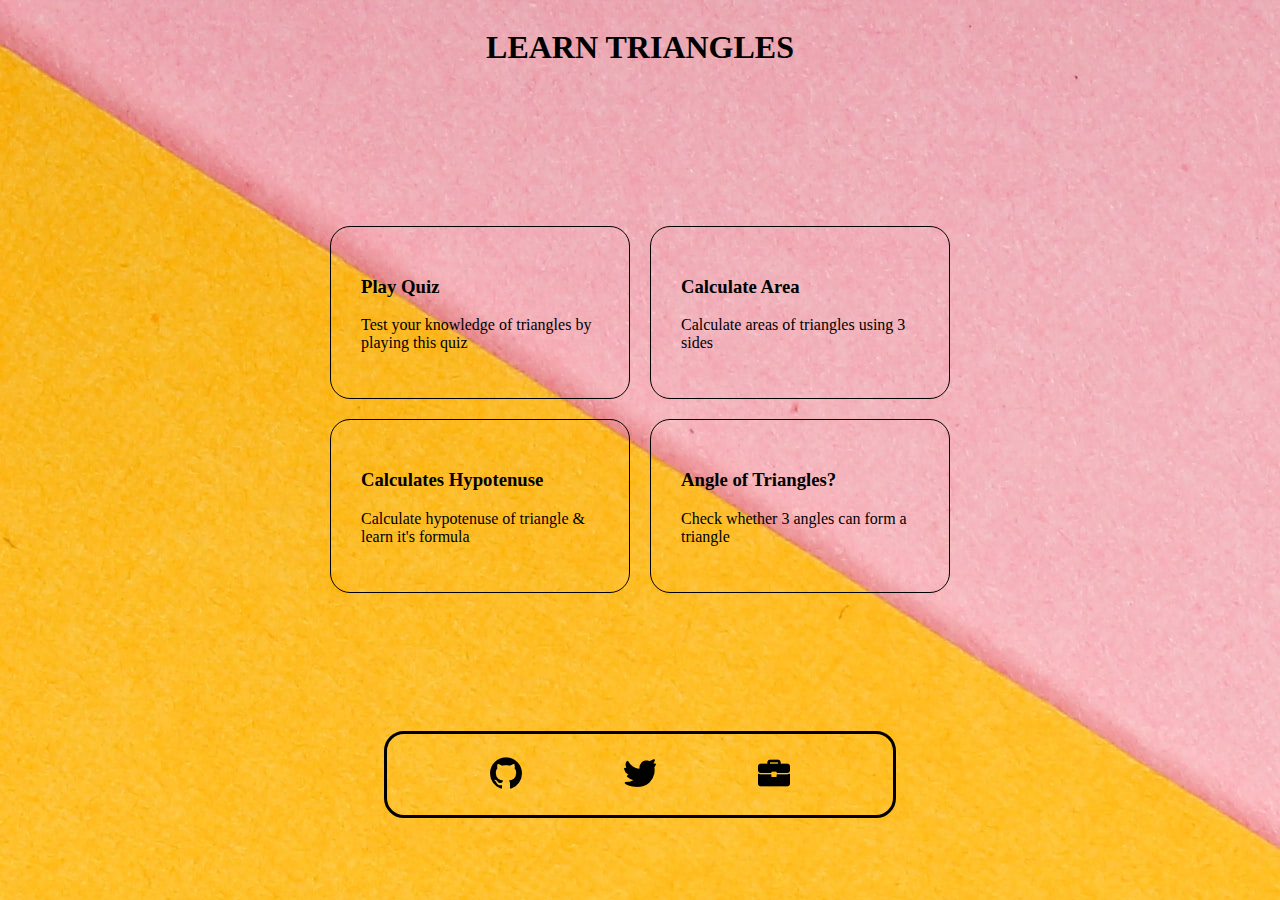
<file: index.html>
<!DOCTYPE html>
<html lang="en">
  <head>
    <meta charset="UTF-8" />
    <meta http-equiv="X-UA-Compatible" content="IE=edge" />
    <meta name="viewport" content="width=device-width, initial-scale=1.0" />
    <link rel="stylesheet" href="styles/styles.css" />
    <title>Fun with Triangles</title>
  </head>
  <body class="main-body">
    <header><h1>LEARN TRIANGLES</h1></header>
    <section class="section-body">
      <a href="./pages/quiz.html">
        <h3>Play Quiz</h3>
        <p>Test your knowledge of triangles by playing this quiz</p>
      </a>
      <a href="./pages/areaOfTriangles.html">
        <h3>Calculate Area</h3>
        <p>Calculate areas of triangles using 3 sides</p>
      </a>
      <a href="./pages/hypotenus.html">
        <h3>Calculates Hypotenuse</h3>
        <p>Calculate hypotenuse of triangle & learn it's formula</p>
      </a>
      <a href="./pages/checkAngles.html">
        <h3>Angle of Triangles?</h3>
        <p>Check whether 3 angles can form a triangle</p>
      </a>
    </section>
    <footer>
      <a href="https://github.com/Launchpad5682">
        <img src="./assets/github.png" alt="github" />
      </a>
      <a href="https://twitter.com/saurabh22suthar">
        <img src="./assets/twitter.png" alt="twitter" />
      </a>
      <a href="https://github.com/Launchpad5682">
        <img src="./assets/briefcase.png" alt="portfolio" />
      </a>
    </footer>
  </body>
</html>
</file>
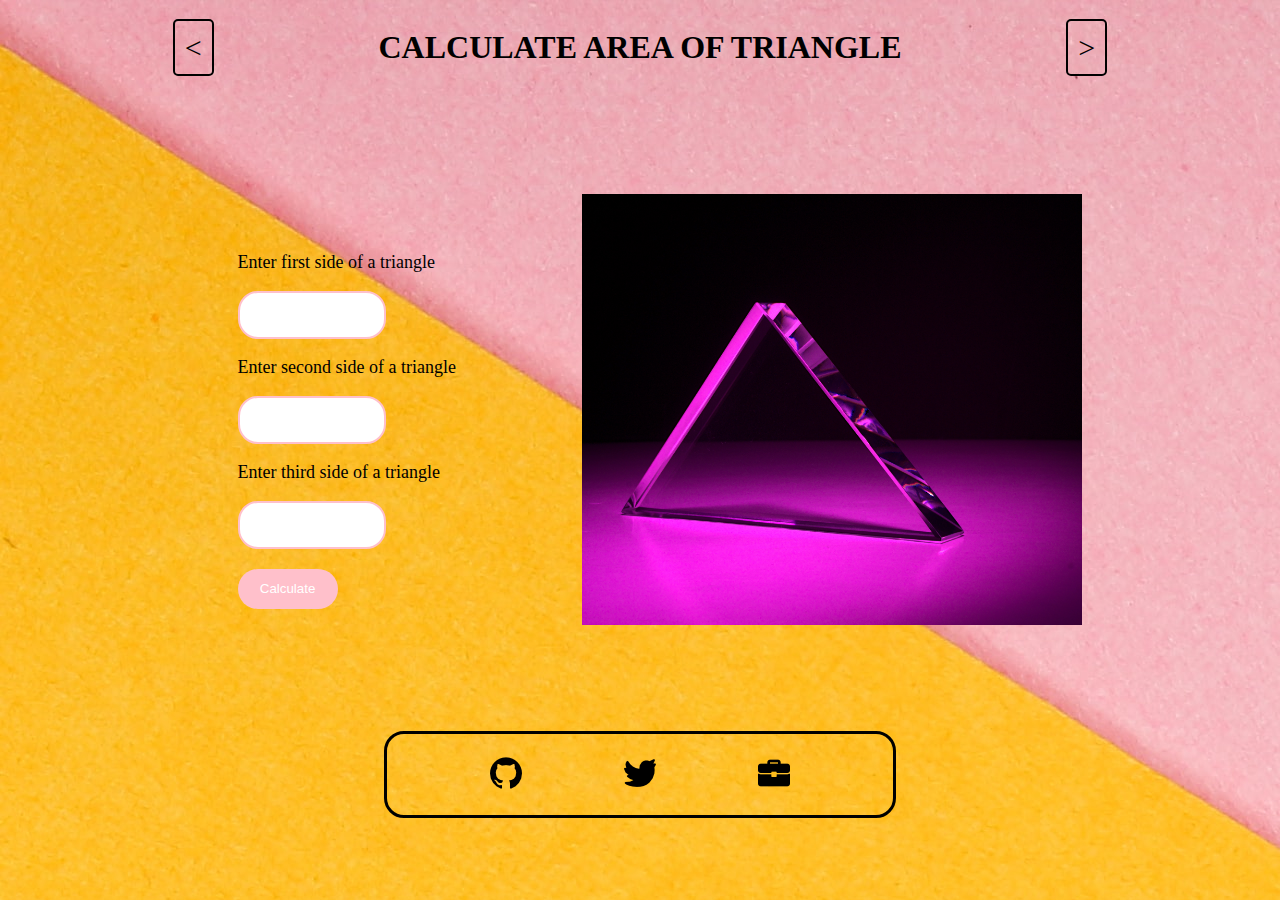
<file: pages/areaOfTriangles.html>
<!DOCTYPE html>
<html lang="en">
<head>
    <meta charset="UTF-8">
    <meta http-equiv="X-UA-Compatible" content="IE=edge">
    <meta name="viewport" content="width=device-width, initial-scale=1.0">
    <link rel="stylesheet" href="../styles/areaOfTriangles.css">
    <script src="../scripts/areaOfTriangles.js" defer></script>
    <title>Fun with Triangles</title>
</head>
<body class="main-body">
    <header>
        <div class="navigator">
            <a href="../pages/quiz.html">&#60;</a>
          </div>
          <h1>CALCULATE AREA OF TRIANGLE</h1>
          <div class="navigator">
            <a href="../pages/checkAngles.html">&#62;</a>
          </div>
    </header>
    <section class="section-body">
        <form id="calculate-area">
            <label class="input-label" for="first-side">
              <p>Enter first side of a triangle</p>
              <input class="input-text" required type="number" id="first-side" />
            </label>
            <label class="input-label" for="second-side">
              <p>Enter second side of a triangle</p>
              <input class="input-text" required type="number" id="second-side" />
            </label>
            <label class="input-label" for="third-side">
              <p>Enter third side of a triangle</p>
              <input class="input-text" required type="number" id="third-side" />
            </label>
            <button class="btn-check" type="submit">Calculate</button>
            <p id="output"></p>
        </form>
        <img src="../assets/area.jpg" alt="">
    </section>
    <footer>
        <a href="https://github.com/Launchpad5682">
          <img src="../assets/github.png" alt="github" />
        </a>
        <a href="https://twitter.com/saurabh22suthar">
          <img src="../assets/twitter.png" alt="twitter" />
        </a>
        <a href="https://github.com/Launchpad5682">
          <img src="../assets/briefcase.png" alt="portfolio" />
        </a>
    </footer>
</body>
</html>
</file>
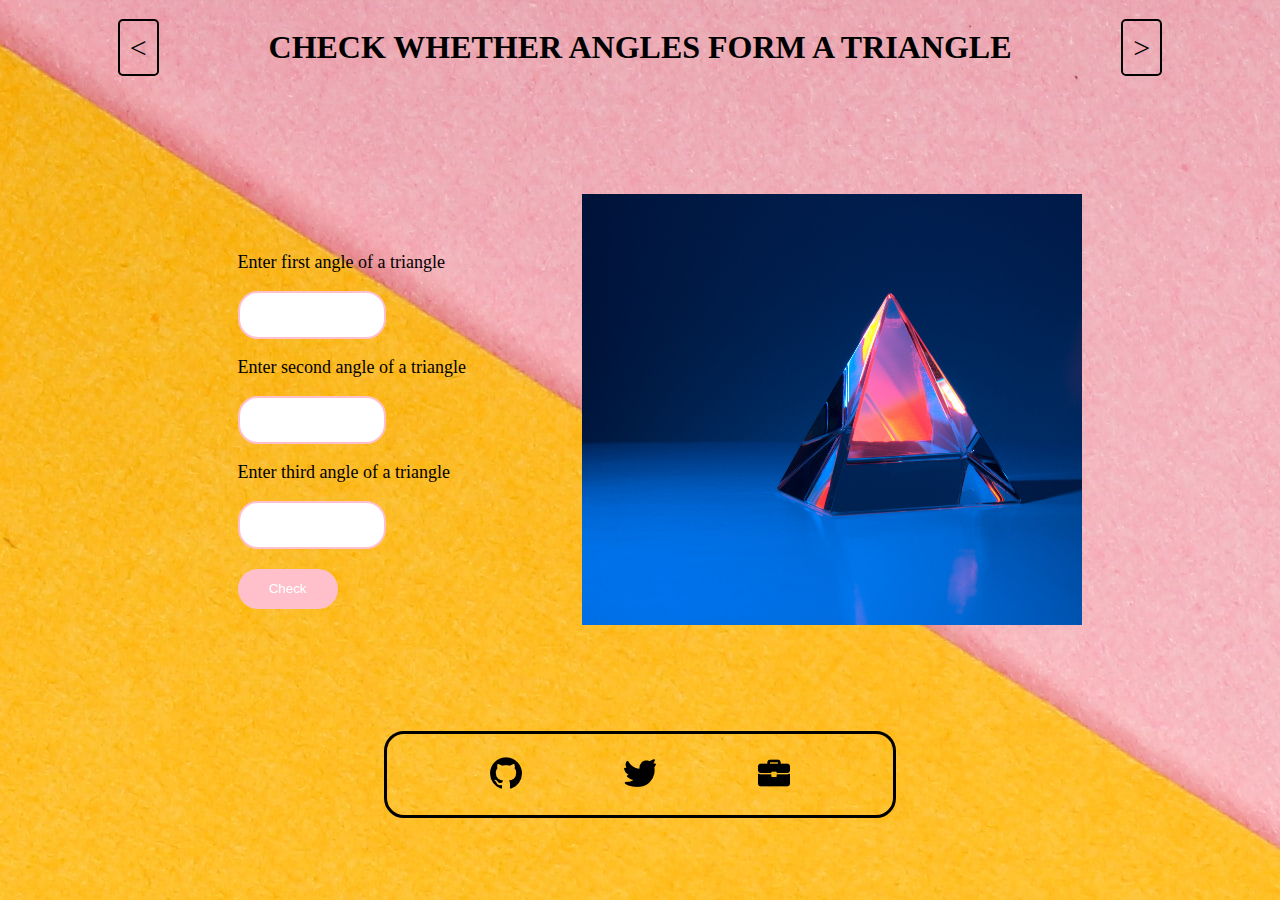
<file: pages/checkAngles.html>
<!DOCTYPE html>
<html lang="en">
<head>
    <meta charset="UTF-8">
    <meta http-equiv="X-UA-Compatible" content="IE=edge">
    <meta name="viewport" content="width=device-width, initial-scale=1.0">
    <link rel="stylesheet" href="../styles/areaOfTriangles.css">
    <script src="../scripts/hypotenus.js" defer></script>
    <title>Fun with Triangles</title>
</head>
<body class="main-body">
    <header>
        <div class="navigator">
            <a href="../pages/areaOfTriangles.html">&#60;</a>
          </div>
          <h1>CHECK WHETHER ANGLES FORM A TRIANGLE</h1>
          <div class="navigator">
            <a href="../pages/hypotenus.html">&#62;</a>
          </div>
    </header>
    <section class="section-body">
        <form id="check-triangle">
            <label class="input-label" for="first-angle">
              <p>Enter first angle of a triangle</p>
              <input class="input-text" required type="number" id="first-angle" />
            </label>
            <label class="input-label" for="second-angle">
              <p>Enter second angle of a triangle</p>
              <input class="input-text" required type="number" id="second-angle" />
            </label>
            <label class="input-label" for="third-angle">
              <p>Enter third angle of a triangle</p>
              <input class="input-text" required type="number" id="third-angle" />
            </label>
            <button class="btn-check" type="submit">Check</button>
            <p id="output"></p>
        </form>
        <img src="../assets/angle.jpg" alt="">
    </section>
    <footer>
        <a href="https://github.com/Launchpad5682">
          <img src="../assets/github.png" alt="github" />
        </a>
        <a href="https://twitter.com/saurabh22suthar">
          <img src="../assets/twitter.png" alt="twitter" />
        </a>
        <a href="https://github.com/Launchpad5682">
          <img src="../assets/briefcase.png" alt="portfolio" />
        </a>
    </footer>
</body>
</html>
</file>
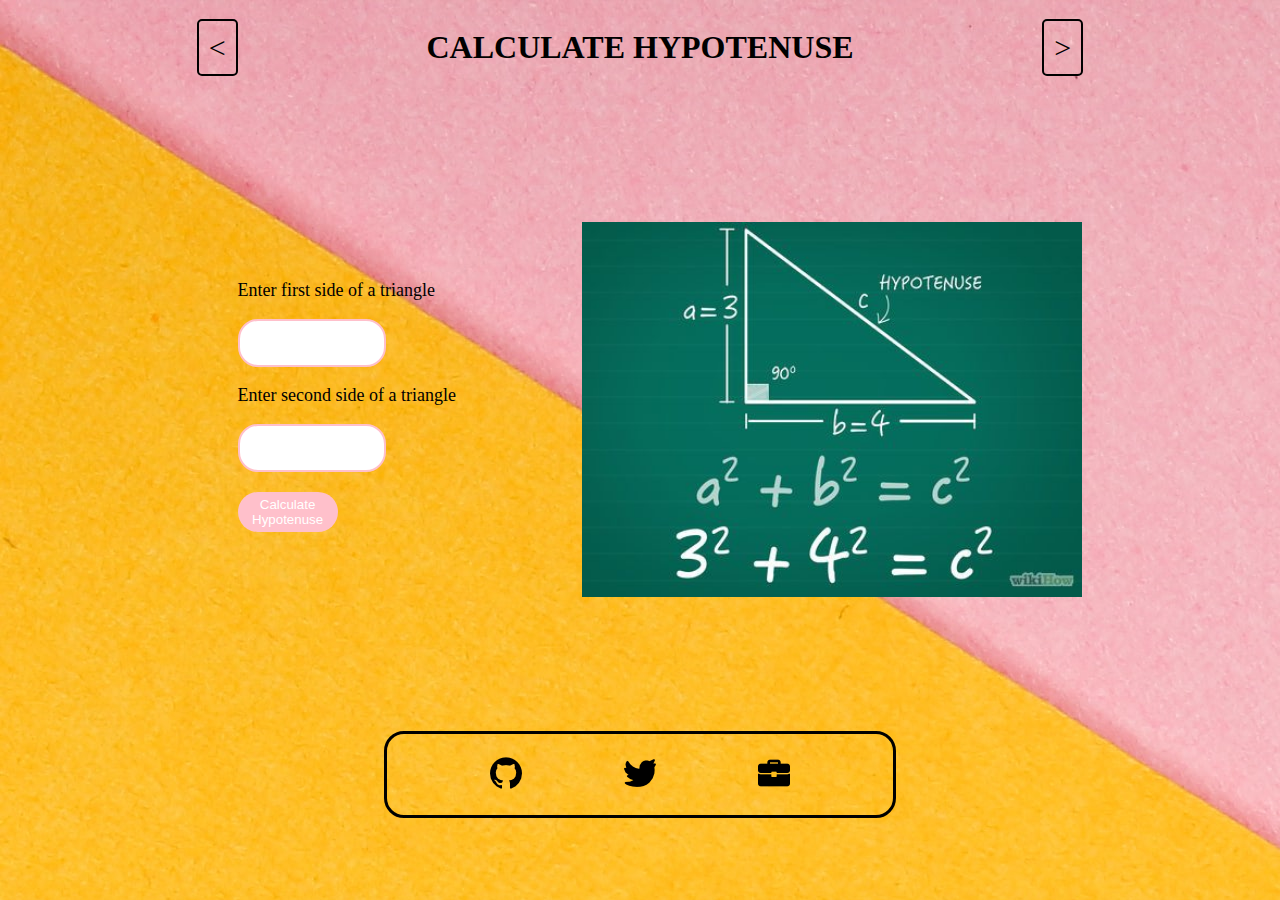
<file: pages/hypotenus.html>
<!DOCTYPE html>
<html lang="en">
  <head>
    <meta charset="UTF-8" />
    <meta http-equiv="X-UA-Compatible" content="IE=edge" />
    <meta name="viewport" content="width=device-width, initial-scale=1.0" />
    <link rel="stylesheet" href="../styles/areaOfTriangles.css" />
    <script src="../scripts/hypotenus.js" defer></script>
    <title>Fun with Triangles</title>
  </head>
  <body class="main-body">
    <header>
      <div class="navigator">
        <a href="../pages/checkAngles.html">&#60;</a>
      </div>
      <h1>CALCULATE HYPOTENUSE</h1>
      <div class="navigator">
        <a href="/index.html">&#62;</a>
      </div>
    </header>
    <section class="section-body">
      <form id="calculate-hypotenuse">
        <label class="input-label" for="first-side">
          <p>Enter first side of a triangle</p>
          <input class="input-text" required type="number" id="first-side" />
        </label>
        <label class="input-label" for="second-side">
          <p>Enter second side of a triangle</p>
          <input class="input-text" required type="number" id="second-side" />
        </label>
        <button class="btn-check" type="submit">Calculate Hypotenuse</button>
        <p id="output"></p>
      </form>
      <img src="../assets/hypotenus.jpg" alt="" />
    </section>
    <footer>
      <a href="https://github.com/Launchpad5682">
        <img src="../assets/github.png" alt="github" />
      </a>
      <a href="https://twitter.com/saurabh22suthar">
        <img src="../assets/twitter.png" alt="twitter" />
      </a>
      <a href="https://github.com/Launchpad5682">
        <img src="../assets/briefcase.png" alt="portfolio" />
      </a>
    </footer>
  </body>
</html>
</file>
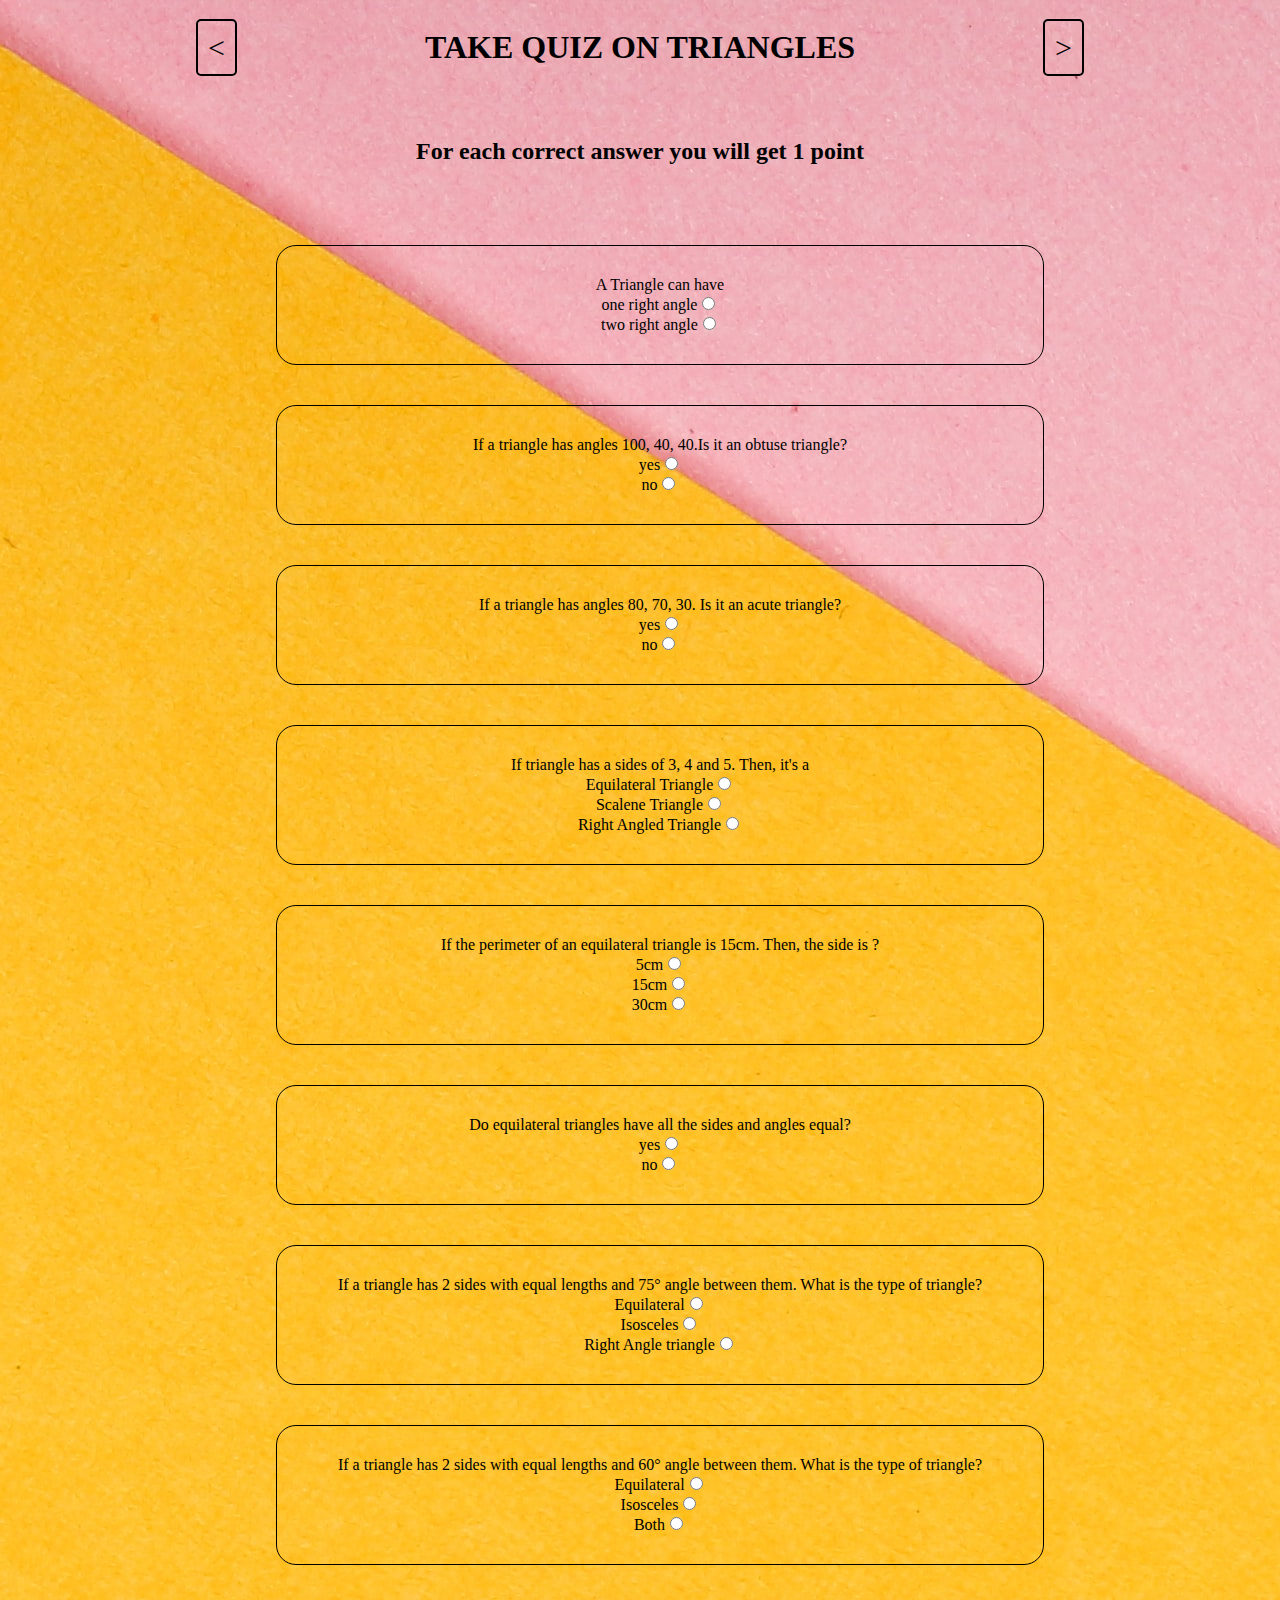
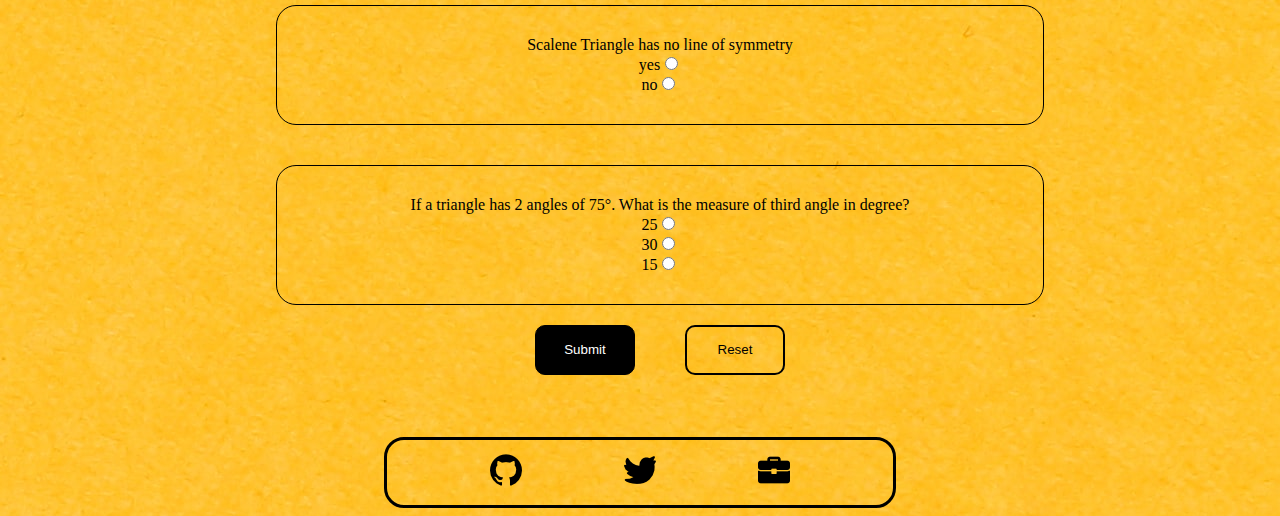
<file: pages/quiz.html>
<!DOCTYPE html>
<html lang="en">
  <head>
    <meta charset="UTF-8" />
    <meta http-equiv="X-UA-Compatible" content="IE=edge" />
    <meta name="viewport" content="width=device-width, initial-scale=1.0" />
    <script src="../scripts/quiz.js" defer></script>
    <link rel="stylesheet" href="../styles/quiz.css" />
    <title>Fun with Triangles</title>
  </head>
  <body class="main-body">
    <header>
      <div class="navigator">
        <a href="../index.html">&#60;</a>
      </div>
      <h1>TAKE QUIZ ON TRIANGLES</h1>
      <div class="navigator">
        <a href="../pages/areaOfTriangles.html">&#62;</a>
      </div>
    </header>
    <section class="section-body">
      <h2>For each correct answer you will get 1 point</h2>
      <form id="quiz-form">
        <!--Script will enter the data-->
      </form>
      <p id="para-output"></p>
    </section>
    <footer>
      <a href="https://github.com/Launchpad5682">
        <img src="../assets/github.png" alt="github" />
      </a>
      <a href="https://twitter.com/saurabh22suthar">
        <img src="../assets/twitter.png" alt="twitter" />
      </a>
      <a href="https://github.com/Launchpad5682">
        <img src="../assets/briefcase.png" alt="portfolio" />
      </a>
    </footer>
  </body>
</html>
</file>
<file: styles/styles.css>
body.main-body {
  display: flex;
  flex-direction: column;
  align-items: center;
  height: 90vh;
  background-color: aquamarine;
  justify-content: space-between;
  background-image: url(../assets/bg.jpg);
}

section.section-body {
  display: grid;
  grid-gap: 20px;
  grid-template-columns: 300px 300px;
}

section.section-body > a {
  padding: 30px;
  text-decoration: none;
  color: black;
  border-radius: 20px;
  border: 1px solid black;
}

section.section-body > a:hover {
  background-color: pink;
}

footer {
  width: 40%;
  min-width: 300px;
  height: 10%;
  border-radius: 20px;
  border: 3px solid black;
  display: flex;
  justify-content: space-evenly;
  align-items: center;
}

@media screen and (max-width: 1000px) {
  section.section-body {
    display: grid;
    grid-gap: 20px;
    grid-template-columns: 300px;
  }
}
</file>
<file: styles/areaOfTriangles.css>
header {
  width: 100%;
  display: flex;
  align-items: center;
  justify-content: space-evenly;
}

header > div.navigator > a {
  text-decoration: none;
  color: black;
  font-size: 30px;
  border-radius: 5px;
  padding: 10px;
  border: 2px solid black;
}

header > div.navigator > a:hover {
  background-color: pink;
}

body.main-body {
  display: flex;
  flex-direction: column;
  align-items: center;
  height: 90vh;
  background-color: aquamarine;
  justify-content: space-between;
  background-image: url(../assets/bg.jpg);
}

section.section-body {
  width: 70%;
  display: flex;
  justify-content: space-between;
  padding: 30px;
  border-radius: 20px;
}

section.section-body > form {
  padding-left: 40px;
  padding-top: 40px;
}

input.input-text {
  height: 20px;
  width: 120px;
  border-radius: 20px;  
  border: none;
  border: 2px solid pink;
  padding: 12px;
}

label.input-label > p {
  font-size: 18px;
}

section.section-body > img {
  width: 500px;
}

button {
  display: block;
  margin-top: 20px;
  background-color: pink;
  border: none;
  height: 40px;
  width: 100px;
  color: white;
  border-radius: 20px;
}

footer {
  width: 40%;
  min-width: 300px;
  height: 10%;
  border-radius: 20px;
  border: 3px solid black;
  display: flex;
  justify-content: space-evenly;
  align-items: center;
}

@media screen and (max-width: 1000px) {
  section.section-body {
    flex-direction: column-reverse;
    justify-content: space-between;
    align-items: center;
  }

  section.section-body > img {
    width: 100%;
  }
}
</file>
<file: styles/quiz.css>
header {
  width: 100%;
  display: flex;
  align-items: center;
  justify-content: space-evenly;
}

header > div.navigator > a{
  text-decoration: none;
  color: black;
  font-size: 30px;
  border-radius: 5px;
  padding: 10px;
  border: 2px solid black;
}

header > div.navigator > a:hover{
  background-color: pink;
}

body.main-body {
  display: flex;
  flex-direction: column;
  align-items: center;
  height: 2100px;
  justify-content: space-between;
  background-image: url(../assets/bg.jpg);
}

section.section-body {
  width: 80%;
  display: flex;
  flex-direction: column;
  justify-content: space-between;
  align-items: center;
  background-color: transparent;
  padding: 30px;
  border-radius: 20px;
}

section.section-body > form {
  padding-left: 40px;
  padding-top: 40px;
}

section.section-body > img {
  width: 500px;
}

section.section-body > button {
  width: 100px;
  height: 50px;
  border-radius: 20px;
  border: 1px solid black;
  background-color: transparent;
}

div.question-container {
  background-color: transparent;
  margin: 20px 0;
  padding: 30px;
  display: flex;
  width: 100%;
  flex-direction: column;
  align-items: center;
  border-radius: 20px;
  border: 1px solid black;
}

form{
  display: flex;
  flex-direction: column;
  align-items: center;
}

div.btns {
  display: flex;
  width: 250px;
  justify-content: space-between;
}

div.btns > button {
  width: 100px;
  height: 50px;
  border-radius: 10px;
}

div.btns > button#btn-submit {
  border: 1px solid black;
  background-color: black;
  color: white;
}

div.btns > button#btn-reset {
  border: 2px solid black;
  background-color: transparent;
  color: black;
}

footer {
  width: 40%;
  min-width: 300px;
  height: 10%;
  border-radius: 20px;
  border: 3px solid black;
  display: flex;
  justify-content: space-evenly;
  align-items: center;
}

@media screen and (max-width: 1000px) {
  section.section-body {
    flex-direction: column-reverse;
    justify-content: space-between;
    align-items: center;
  }

  section.section-body > img {
    width: 100%;
  }
}
</file>
